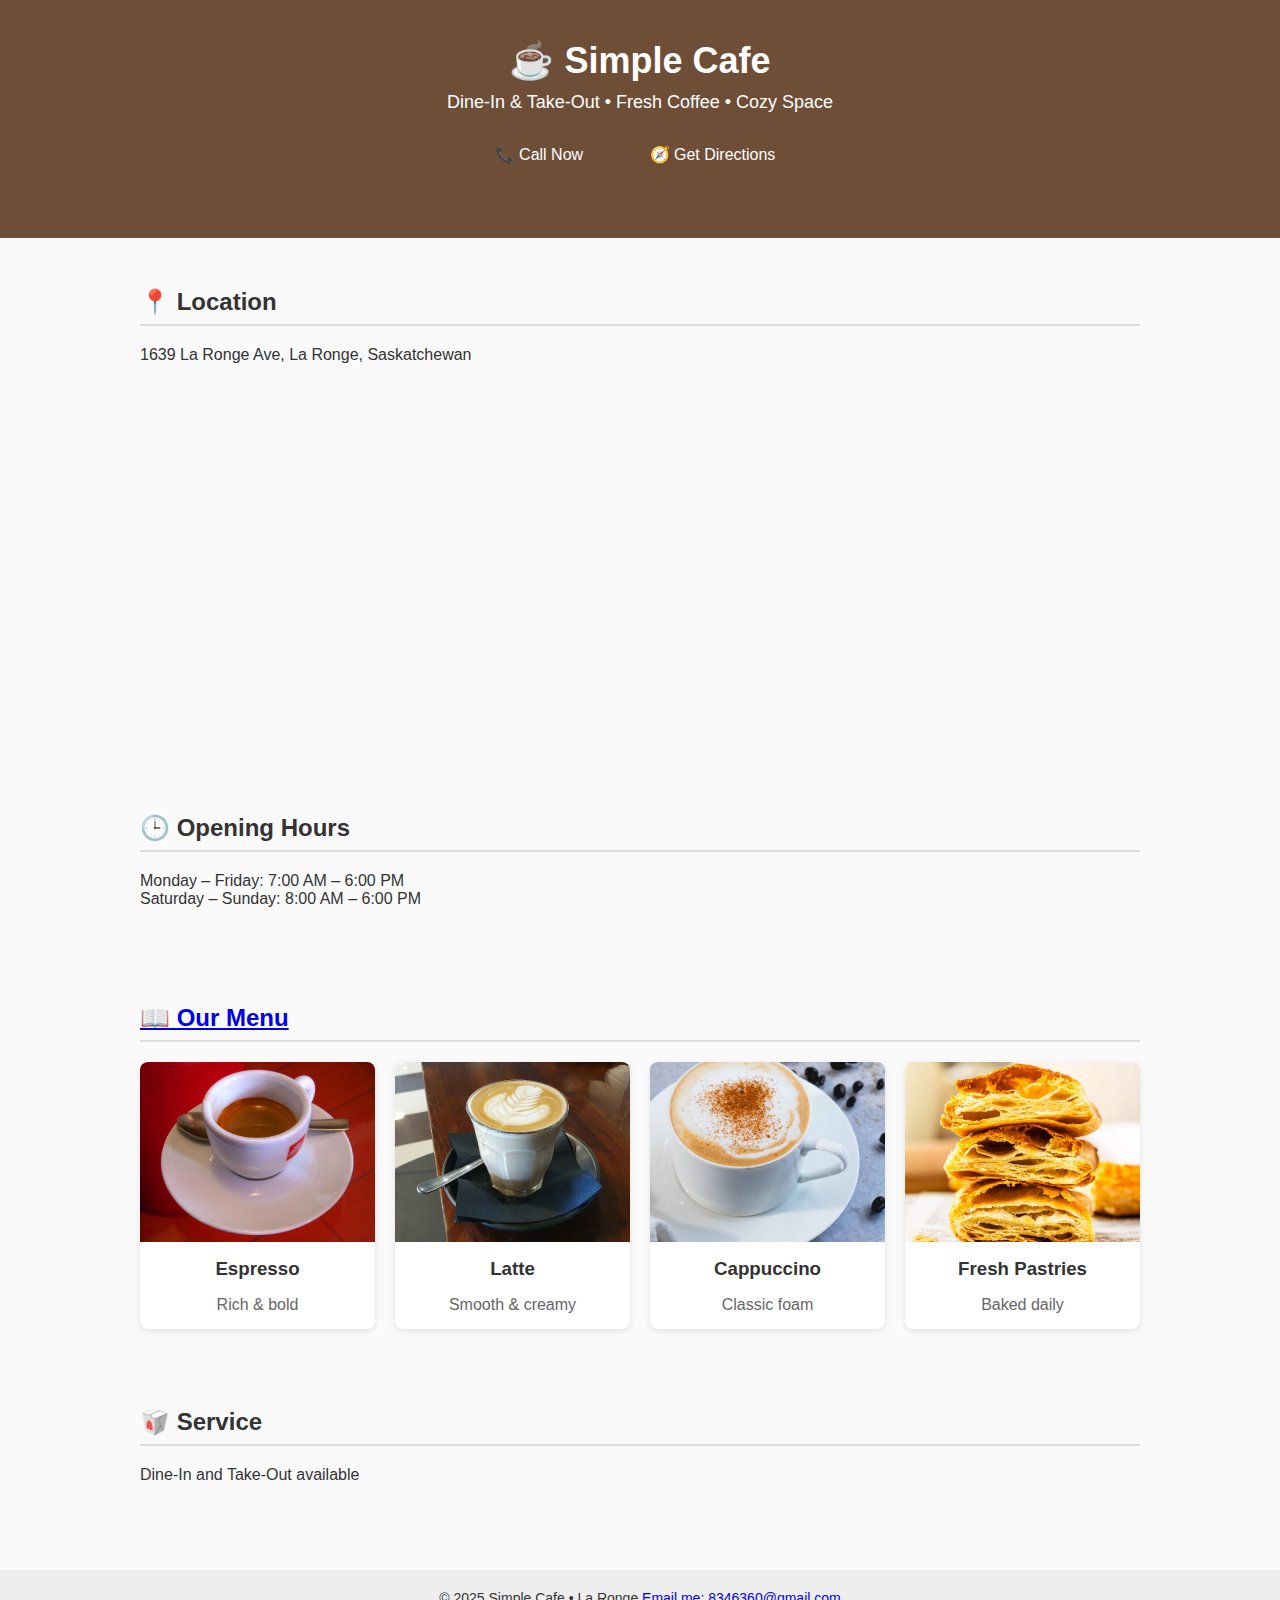
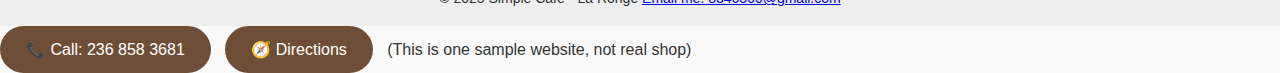
<file: index.html>
<!DOCTYPE html>
<html lang="en">
<head>
  <meta charset="UTF-8">
  <title>Simple Cafe | La Ronge</title>
  <meta name="viewport" content="width=device-width, initial-scale=1.0">

  <style>
    body {
      margin: 0;
      font-family: Arial, Helvetica, sans-serif;
      background-color: #fafafa;
      color: #333;
    }

    header {
      background-color: #6f4e37;
      color: white;
      text-align: center;
      padding: 40px 20px;
    }

    header h1 {
      margin: 0;
      font-size: 36px;
    }

    header p {
      margin-top: 10px;
      font-size: 18px;
    }

    section {
      max-width: 1000px;
      margin: auto;
      padding: 30px 20px;
    }

    h2 {
      border-bottom: 2px solid #ddd;
      padding-bottom: 8px;
    }

    /* Buttons */
    .action-buttons {
      margin: 15px 0 20px;
    }

    .call-button {
      display: inline-block;
      background-color: #6f4e37;
      color: white;
      padding: 14px 26px;
      border-radius: 30px;
      text-decoration: none;
      font-size: 16px;
      margin-right: 10px;
    }

    .call-button:hover {
      background-color: #5a3f2c;
    }

    /* Menu grid */
    .menu {
      display: grid;
      grid-template-columns: repeat(auto-fit, minmax(220px, 1fr));
      gap: 20px;
      margin-top: 20px;
    }

    .menu-item {
      background: white;
      border-radius: 8px;
      overflow: hidden;
      box-shadow: 0 2px 6px rgba(0,0,0,0.1);
      text-align: center;
    }

    .menu-item img {
      width: 100%;
      height: 180px;
      object-fit: cover;
    }

    .menu-item h3 {
      margin: 12px 0 5px;
    }

    .menu-item p {
      margin-bottom: 15px;
      color: #666;
    }

    iframe {
      width: 100%;
      height: 350px;
      border: 0;
      border-radius: 8px;
    }

    footer {
      text-align: center;
      padding: 20px;
      background: #eee;
      margin-top: 40px;
      font-size: 14px;
    }

    /* Mobile bottom fixed buttons */
    @media (max-width: 768px) {
      .mobile-bar {
        position: fixed;
        bottom: 0;
        left: 0;
        right: 0;
        background: white;
        border-top: 1px solid #ccc;
        display: flex;
        justify-content: space-around;
        padding: 10px 0;
        z-index: 1000;
      }

      .mobile-bar a {
        flex: 1;
        margin: 0 8px;
        text-align: center;
      }

      body {
        padding-bottom: 80px;
      }
    }
  </style>
</head>

<body>

<header>
  <h1>☕ Simple Cafe</h1>
  <p>Dine-In & Take-Out • Fresh Coffee • Cozy Space</p>

  <div class="action-buttons">
    <a class="call-button" href="tel:2368583681">📞 Call Now</a>
    <a class="call-button"
       href="https://www.google.com/maps/dir/?api=1&destination=1639+La+Ronge+Ave,+La+Ronge"
       target="_blank">🧭 Get Directions</a>
  </div>
  
</header>

<section>
  <h2>📍 Location</h2>
  <p>1639 La Ronge Ave, La Ronge, Saskatchewan</p>

  <iframe
    src="https://www.google.com/maps?q=1639%20La%20Ronge%20Ave%2C%20La%20Ronge&output=embed"
    loading="lazy">
  </iframe>
</section>

<section>
  <h2>🕒 Opening Hours</h2>
  <p>
    Monday – Friday: 7:00 AM – 6:00 PM<br>
    Saturday – Sunday: 8:00 AM – 6:00 PM
  </p>
</section>

<section>
  <a href="menu.html"><h2>📖 Our Menu</h2></a>

  <div class="menu">
    <div class="menu-item">
      <img src="https://8346360-glitch.github.io/samplename.github.io/images/espresso.jpg" alt="Espresso">
      <h3>Espresso</h3>
      <p>Rich & bold</p>
    </div>

    <div class="menu-item">
      <img src="https://8346360-glitch.github.io/samplename.github.io/images/latte.jpg" alt="Latte">
      <h3>Latte</h3>
      <p>Smooth & creamy</p>
    </div>

    <div class="menu-item">
      <img src="https://8346360-glitch.github.io/samplename.github.io/images/cappuccino.jpg" alt="Cappuccino">
      <h3>Cappuccino</h3>
      <p>Classic foam</p>
    </div>

    <div class="menu-item">
      <img src="https://8346360-glitch.github.io/samplename.github.io/images/pastry.jpg" alt="Pastry">
      <h3>Fresh Pastries</h3>
      <p>Baked daily</p>
    </div>
  </div>
</section>

<section>
  <h2>🥡 Service</h2>
  <p>Dine-In and Take-Out available</p>
</section>

<footer>
  © 2025 Simple Cafe • La Ronge 
  <a href="mailto:8346360@gmail.com?subject=Website Inquiry"
   class="email-btn">
   Email me: 8346360@gmail.com
</a>
</footer>

<!-- Mobile Fixed Bar -->
<div class="mobile-bar">
  <a class="call-button" href="tel:2368583681">📞 Call: 236 858 3681</a>
  <a class="call-button"
     href="https://www.google.com/maps/dir/?api=1&destination=1639+La+Ronge+Ave,+La+Ronge"
     target="_blank">🧭 Directions</a>
     (This is one sample website, not real shop)
</div>

</body>
</html>
</file>
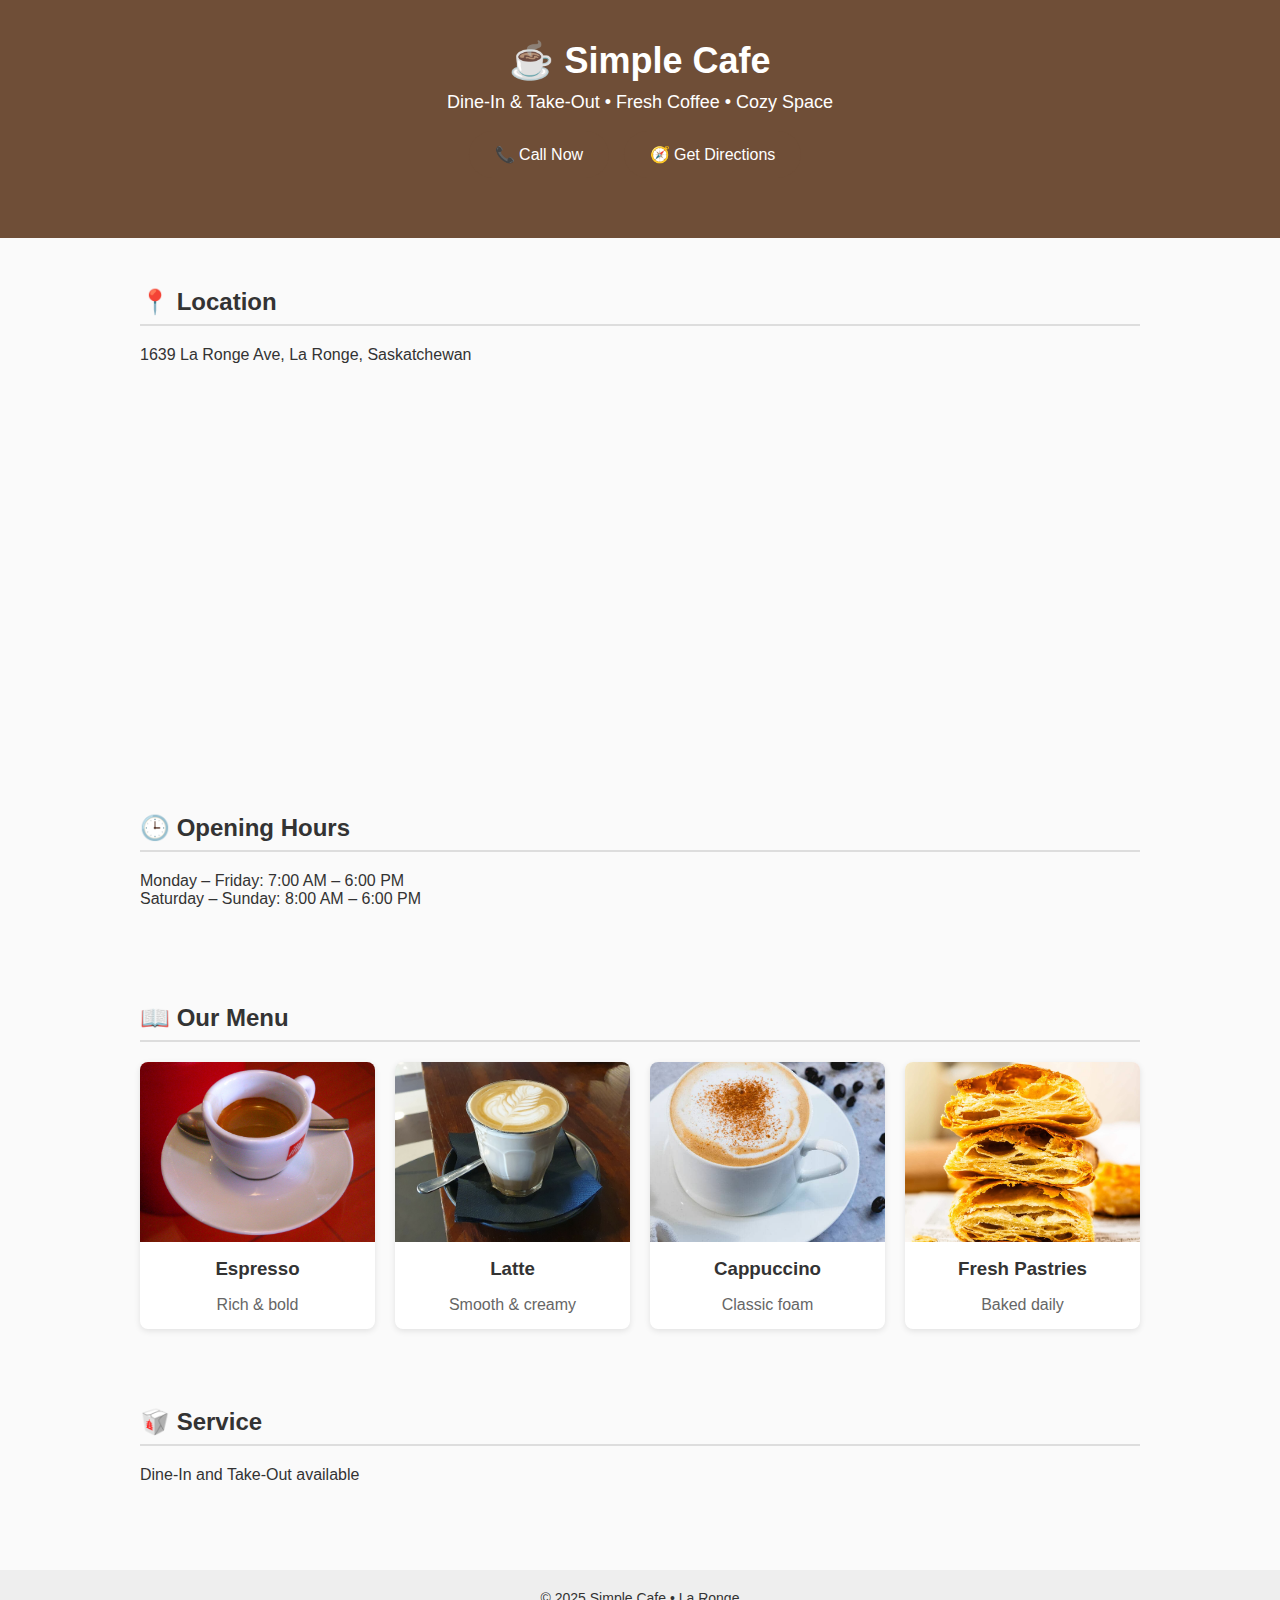
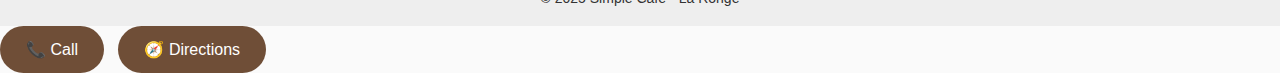
<file: simpleCafe.html>
<!DOCTYPE html>
<html lang="en">
<head>
  <meta charset="UTF-8">
  <title>Simple Cafe | La Ronge</title>
  <meta name="viewport" content="width=device-width, initial-scale=1.0">

  <style>
    body {
      margin: 0;
      font-family: Arial, Helvetica, sans-serif;
      background-color: #fafafa;
      color: #333;
    }

    header {
      background-color: #6f4e37;
      color: white;
      text-align: center;
      padding: 40px 20px;
    }

    header h1 {
      margin: 0;
      font-size: 36px;
    }

    header p {
      margin-top: 10px;
      font-size: 18px;
    }

    section {
      max-width: 1000px;
      margin: auto;
      padding: 30px 20px;
    }

    h2 {
      border-bottom: 2px solid #ddd;
      padding-bottom: 8px;
    }

    /* Buttons */
    .action-buttons {
      margin: 15px 0 20px;
    }

    .call-button {
      display: inline-block;
      background-color: #6f4e37;
      color: white;
      padding: 14px 26px;
      border-radius: 30px;
      text-decoration: none;
      font-size: 16px;
      margin-right: 10px;
    }

    .call-button:hover {
      background-color: #5a3f2c;
    }

    /* Menu grid */
    .menu {
      display: grid;
      grid-template-columns: repeat(auto-fit, minmax(220px, 1fr));
      gap: 20px;
      margin-top: 20px;
    }

    .menu-item {
      background: white;
      border-radius: 8px;
      overflow: hidden;
      box-shadow: 0 2px 6px rgba(0,0,0,0.1);
      text-align: center;
    }

    .menu-item img {
      width: 100%;
      height: 180px;
      object-fit: cover;
    }

    .menu-item h3 {
      margin: 12px 0 5px;
    }

    .menu-item p {
      margin-bottom: 15px;
      color: #666;
    }

    iframe {
      width: 100%;
      height: 350px;
      border: 0;
      border-radius: 8px;
    }

    footer {
      text-align: center;
      padding: 20px;
      background: #eee;
      margin-top: 40px;
      font-size: 14px;
    }

    /* Mobile bottom fixed buttons */
    @media (max-width: 768px) {
      .mobile-bar {
        position: fixed;
        bottom: 0;
        left: 0;
        right: 0;
        background: white;
        border-top: 1px solid #ccc;
        display: flex;
        justify-content: space-around;
        padding: 10px 0;
        z-index: 1000;
      }

      .mobile-bar a {
        flex: 1;
        margin: 0 8px;
        text-align: center;
      }

      body {
        padding-bottom: 80px;
      }
    }
  </style>
</head>

<body>

<header>
  <h1>☕ Simple Cafe</h1>
  <p>Dine-In & Take-Out • Fresh Coffee • Cozy Space</p>

  <div class="action-buttons">
    <a class="call-button" href="tel:2368583681">📞 Call Now</a>
    <a class="call-button"
       href="https://www.google.com/maps/dir/?api=1&destination=1639+La+Ronge+Ave,+La+Ronge"
       target="_blank">🧭 Get Directions</a>
  </div>
</header>

<section>
  <h2>📍 Location</h2>
  <p>1639 La Ronge Ave, La Ronge, Saskatchewan</p>

  <iframe
    src="https://www.google.com/maps?q=1639%20La%20Ronge%20Ave%2C%20La%20Ronge&output=embed"
    loading="lazy">
  </iframe>
</section>

<section>
  <h2>🕒 Opening Hours</h2>
  <p>
    Monday – Friday: 7:00 AM – 6:00 PM<br>
    Saturday – Sunday: 8:00 AM – 6:00 PM
  </p>
</section>

<section>
  <h2>📖 Our Menu</h2>

  <div class="menu">
    <div class="menu-item">
      <img src="images/espresso.jpg" alt="Espresso">
      <h3>Espresso</h3>
      <p>Rich & bold</p>
    </div>

    <div class="menu-item">
      <img src="images/latte.jpg" alt="Latte">
      <h3>Latte</h3>
      <p>Smooth & creamy</p>
    </div>

    <div class="menu-item">
      <img src="images/cappuccino.jpg" alt="Cappuccino">
      <h3>Cappuccino</h3>
      <p>Classic foam</p>
    </div>

    <div class="menu-item">
      <img src="images/pastry.jpg" alt="Pastry">
      <h3>Fresh Pastries</h3>
      <p>Baked daily</p>
    </div>
  </div>
</section>

<section>
  <h2>🥡 Service</h2>
  <p>Dine-In and Take-Out available</p>
</section>

<footer>
  © 2025 Simple Cafe • La Ronge
</footer>

<!-- Mobile Fixed Bar -->
<div class="mobile-bar">
  <a class="call-button" href="tel:2368583681">📞 Call</a>
  <a class="call-button"
     href="https://www.google.com/maps/dir/?api=1&destination=1639+La+Ronge+Ave,+La+Ronge"
     target="_blank">🧭 Directions</a>
</div>

</body>
</html>
</file>
